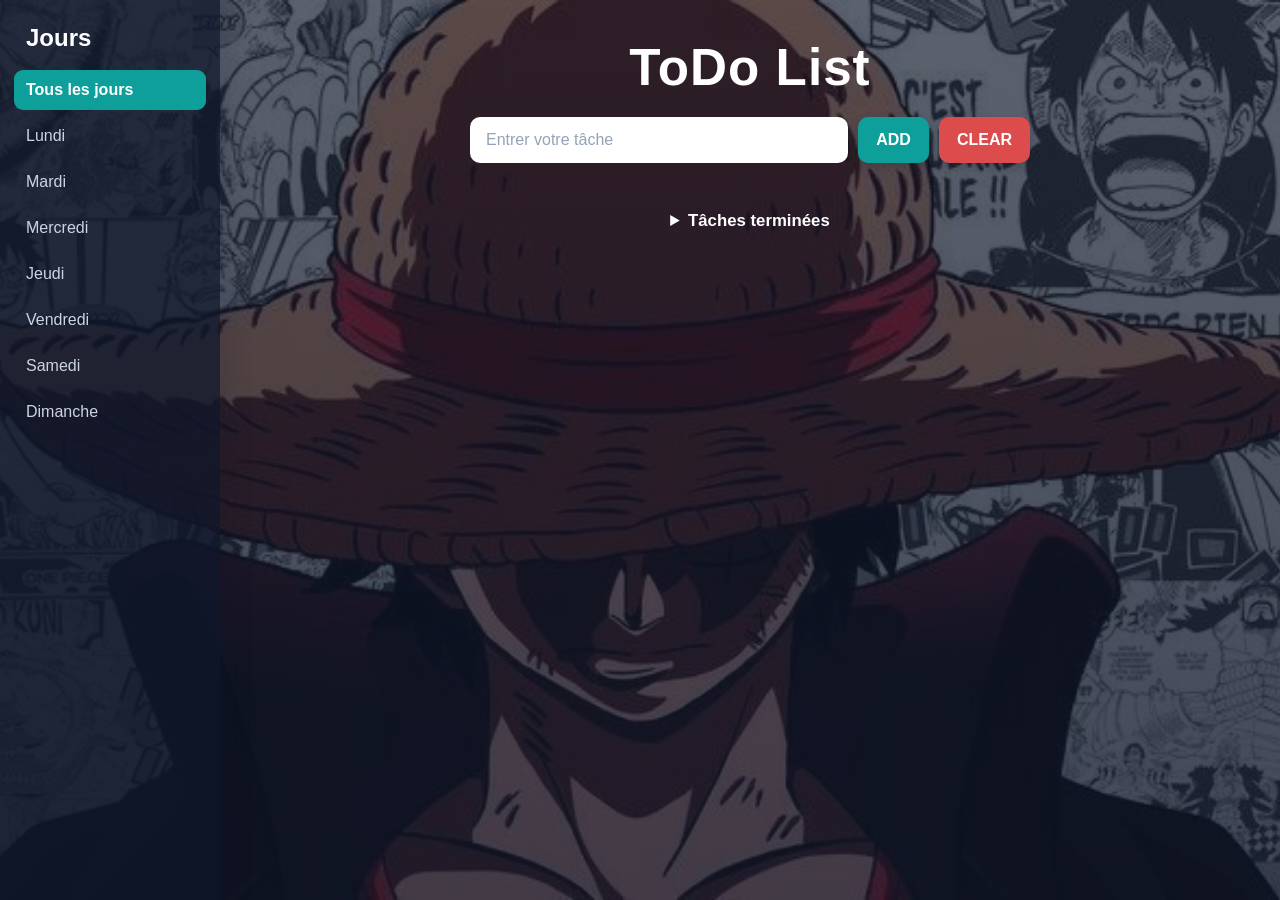
<file: index.html>
<!DOCTYPE html>
<html lang="en">
<head>
    <meta charset="UTF-8">
    <meta name="viewport" content="width=device-width, initial-scale=1.0">
    <link rel="stylesheet" href="style.css">
    <title>Ma toDo List</title>
</head>
<body>
    <section class="main">
        <section class="days">
            <h2>Jours</h2>
            <p class="courently choice" id="courently">Tous les jours</p>
            <p class="monday">Lundi</p>
            <p class="tuesday">Mardi</p>
            <p class="wednesday">Mercredi</p>
            <p class="thurday">Jeudi</p>
            <p class="friday">Vendredi</p>
            <p class="saturday">Samedi</p>
            <p class="sunday">Dimanche</p>
        </section>
        <section class="container">
            <h1>ToDo List</h1>
            <div class="formulaire">
                <input class="inputtext moi" type="text" placeholder="Entrer votre tâche ">
                <button class="add">ADD</button>
                <button class="clear">CLEAR</button>
            </div>
            <div class="tasktodo"></div>
            <details>
                <summary>Tâches terminées</summary>
                <div class="taskfinished"></div>
            </details>
        </section>
    </section>
    
    <script src="script.js"></script>
</body>
</html>
</file>
<file: style.css>
/* Palette centralisée pour garder une interface cohérente et facile à ajuster. */
:root {
    color-scheme: light;
    --color-page-start: #172554;
    --color-page-end: #334155;
    --color-sidebar: #0f172a;
    --color-surface: #ffffff;
    --color-surface-muted: #f1f5f9;
    --color-text: #1e293b;
    --color-text-muted: #64748b;
    --color-accent: #0f9f9a;
    --color-accent-dark: #0b7774;
    --color-danger: #dc4c4c;
    --color-focus: #fbbf24;
    --shadow-card: 0 12px 30px rgb(15 23 42 / 16%);
    --transition-ui: 180ms ease;
}

*,
*::before,
*::after {
    box-sizing: border-box;
}

body {
    min-width: 320px;
    min-height: 100vh;
    margin: 0;
    background: linear-gradient(135deg, var(--color-page-start), var(--color-page-end));
    color: var(--color-text);
    font-family: "Segoe UI", Tahoma, Geneva, Verdana, sans-serif;
}

/* L'image est réservée aux grands écrans ; le voile garde le texte lisible. */
@media (min-width: 1024px) {
    body {
        background-image:
            linear-gradient(rgb(15 23 42 / 68%), rgb(15 23 42 / 78%)),
            url("img/télécharger (7).jpg");
        background-position: center;
        background-repeat: no-repeat;
        background-size: cover;
    }
}

.main {
    display: flex;
    min-height: 100vh;
}

.container {
    display: flex;
    flex: 1;
    flex-direction: column;
    align-items: center;
    gap: 20px;
    min-width: 0;
    padding: 38px 32px 48px;
}

.container h1 {
    margin: 0;
    color: var(--color-surface);
    font-size: clamp(2.2rem, 5vw, 3.2rem);
    letter-spacing: 0.02em;
    text-align: center;
}

.formulaire {
    display: flex;
    flex-wrap: wrap;
    gap: 10px;
    width: min(100%, 560px);
}

.formulaire input {
    flex: 1 1 220px;
    min-width: 0;
    padding: 13px 15px;
    border: 1px solid transparent;
    border-radius: 10px;
    outline: none;
    background: var(--color-surface);
    color: var(--color-text);
    font: inherit;
    font-size: 1rem;
    transition: border-color var(--transition-ui), box-shadow var(--transition-ui);
}

.formulaire input::placeholder {
    color: #94a3b8;
}

.formulaire input:focus-visible {
    border-color: var(--color-accent);
    box-shadow: 0 0 0 3px rgb(15 159 154 / 22%);
}

.formulaire button {
    padding: 12px 18px;
    border: 0;
    border-radius: 10px;
    background: var(--color-accent);
    box-shadow: 0 4px 10px rgb(15 23 42 / 18%);
    color: var(--color-surface);
    cursor: pointer;
    font: inherit;
    font-weight: 700;
    transition: background-color var(--transition-ui), box-shadow var(--transition-ui), transform var(--transition-ui);
}

.formulaire button:hover {
    transform: translateY(-2px);
    background: var(--color-accent-dark);
    box-shadow: 0 7px 14px rgb(15 23 42 / 22%);
}

.formulaire button:active {
    transform: translateY(0);
    box-shadow: 0 2px 5px rgb(15 23 42 / 18%);
}

.formulaire button:focus-visible,
.days p:focus-visible,
summary:focus-visible,
.task input:focus-visible {
    outline: 3px solid var(--color-focus);
    outline-offset: 3px;
}

.formulaire .clear {
    background: var(--color-danger);
}

.formulaire .clear:hover {
    background: #b93636;
}

.tasktodo,
.taskfinished {
    display: flex;
    flex-direction: column;
    gap: 10px;
    width: min(100%, 560px);
}

.task {
    display: flex;
    align-items: center;
    justify-content: space-between;
    gap: 14px;
    width: 100%;
    min-width: 0;
    padding: 12px 15px;
    border: 1px solid rgb(255 255 255 / 55%);
    border-radius: 12px;
    background: var(--color-surface);
    box-shadow: var(--shadow-card);
    transition: box-shadow var(--transition-ui), transform var(--transition-ui);
}

.task:hover {
    transform: translateY(-2px);
    box-shadow: 0 16px 34px rgb(15 23 42 / 22%);
}

.task p {
    flex: 1;
    min-width: 0;
    margin: 0;
    overflow-wrap: anywhere;
    color: var(--color-text);
    font-size: 1rem;
}

.task input {
    flex: 0 0 auto;
    width: 20px;
    height: 20px;
    margin: 0;
    accent-color: var(--color-accent);
    cursor: pointer;
}

.mustRemove {
    background: var(--color-surface-muted);
}

.mustRemove p {
    color: var(--color-text-muted);
    font-style: italic;
    text-decoration: line-through;
}

details {
    width: min(100%, 560px);
    margin-top: 8px;
    color: var(--color-surface);
}

summary {
    width: fit-content;
    margin: 0 auto 14px;
    cursor: pointer;
    font-size: 1.05rem;
    font-weight: 600;
    transition: color var(--transition-ui);
}

summary:hover {
    color: #99f6e4;
}

.days {
    display: flex;
    flex: 0 0 220px;
    flex-direction: column;
    align-items: stretch;
    gap: 6px;
    min-height: 100vh;
    padding: 24px 14px;
    background: rgb(15 23 42 / 72%);
    box-shadow: 8px 0 24px rgb(15 23 42 / 15%);
}

.days h2 {
    margin: 0 0 12px;
    padding: 0 12px;
    color: var(--color-surface);
    font-size: 1.5rem;
}

.days p {
    width: 100%;
    margin: 0;
    padding: 11px 12px;
    border-radius: 9px;
    color: #cbd5e1;
    cursor: pointer;
    font-size: 1rem;
    transition: background-color var(--transition-ui), color var(--transition-ui), transform var(--transition-ui);
    user-select: none;
}

.days p:hover {
    transform: translateX(3px);
    background: rgb(255 255 255 / 9%);
    color: var(--color-surface);
}

#courently,
.days .choice {
    background: var(--color-accent);
    color: var(--color-surface);
    font-weight: 700;
}

/* La mise en page passe en navigation horizontale sur les écrans étroits. */
@media (max-width: 700px) {
    body {
        background-image:
            linear-gradient(rgb(15 23 42 / 62%), rgb(15 23 42 / 76%)),
            url("img/killua.jpg");
        background-position: center;
        background-repeat: no-repeat;
        background-size: cover;
    }

    .main {
        flex-direction: column;
    }

    .days {
        flex: 0 0 auto;
        flex-direction: row;
        flex-wrap: wrap;
        gap: 5px;
        min-height: 0;
        padding: 14px;
        box-shadow: 0 8px 20px rgb(15 23 42 / 15%);
    }

    .days h2 {
        flex: 0 0 100%;
        margin: 0 0 4px;
        font-size: 1.25rem;
    }

    .days p {
        width: auto;
        padding: 9px 11px;
        font-size: 0.92rem;
    }

    .days p:hover {
        transform: translateY(-1px);
    }

    .container {
        padding: 30px 18px 40px;
    }
}

@media (max-width: 420px) {
    .formulaire {
        gap: 8px;
    }

    .formulaire input {
        flex-basis: 100%;
    }

    .formulaire button {
        flex: 1;
    }
}

/* Respecte le réglage système qui réduit les animations. */
@media (prefers-reduced-motion: reduce) {
    *,
    *::before,
    *::after {
        scroll-behavior: auto !important;
        transition-duration: 0.01ms !important;
    }
}

/*
 * Petit cours : les media queries
 * Une media query applique des styles seulement si une condition est vraie.
 * Exemple : @media (max-width: 700px) cible les écrans de 700 px ou moins.
 * On peut alors adapter la mise en page, comme ici en empilant le menu
 * et le contenu pour éviter qu'ils soient trop serrés sur téléphone.
 * Les styles hors de la media query restent les règles par défaut.
 */
</file>
